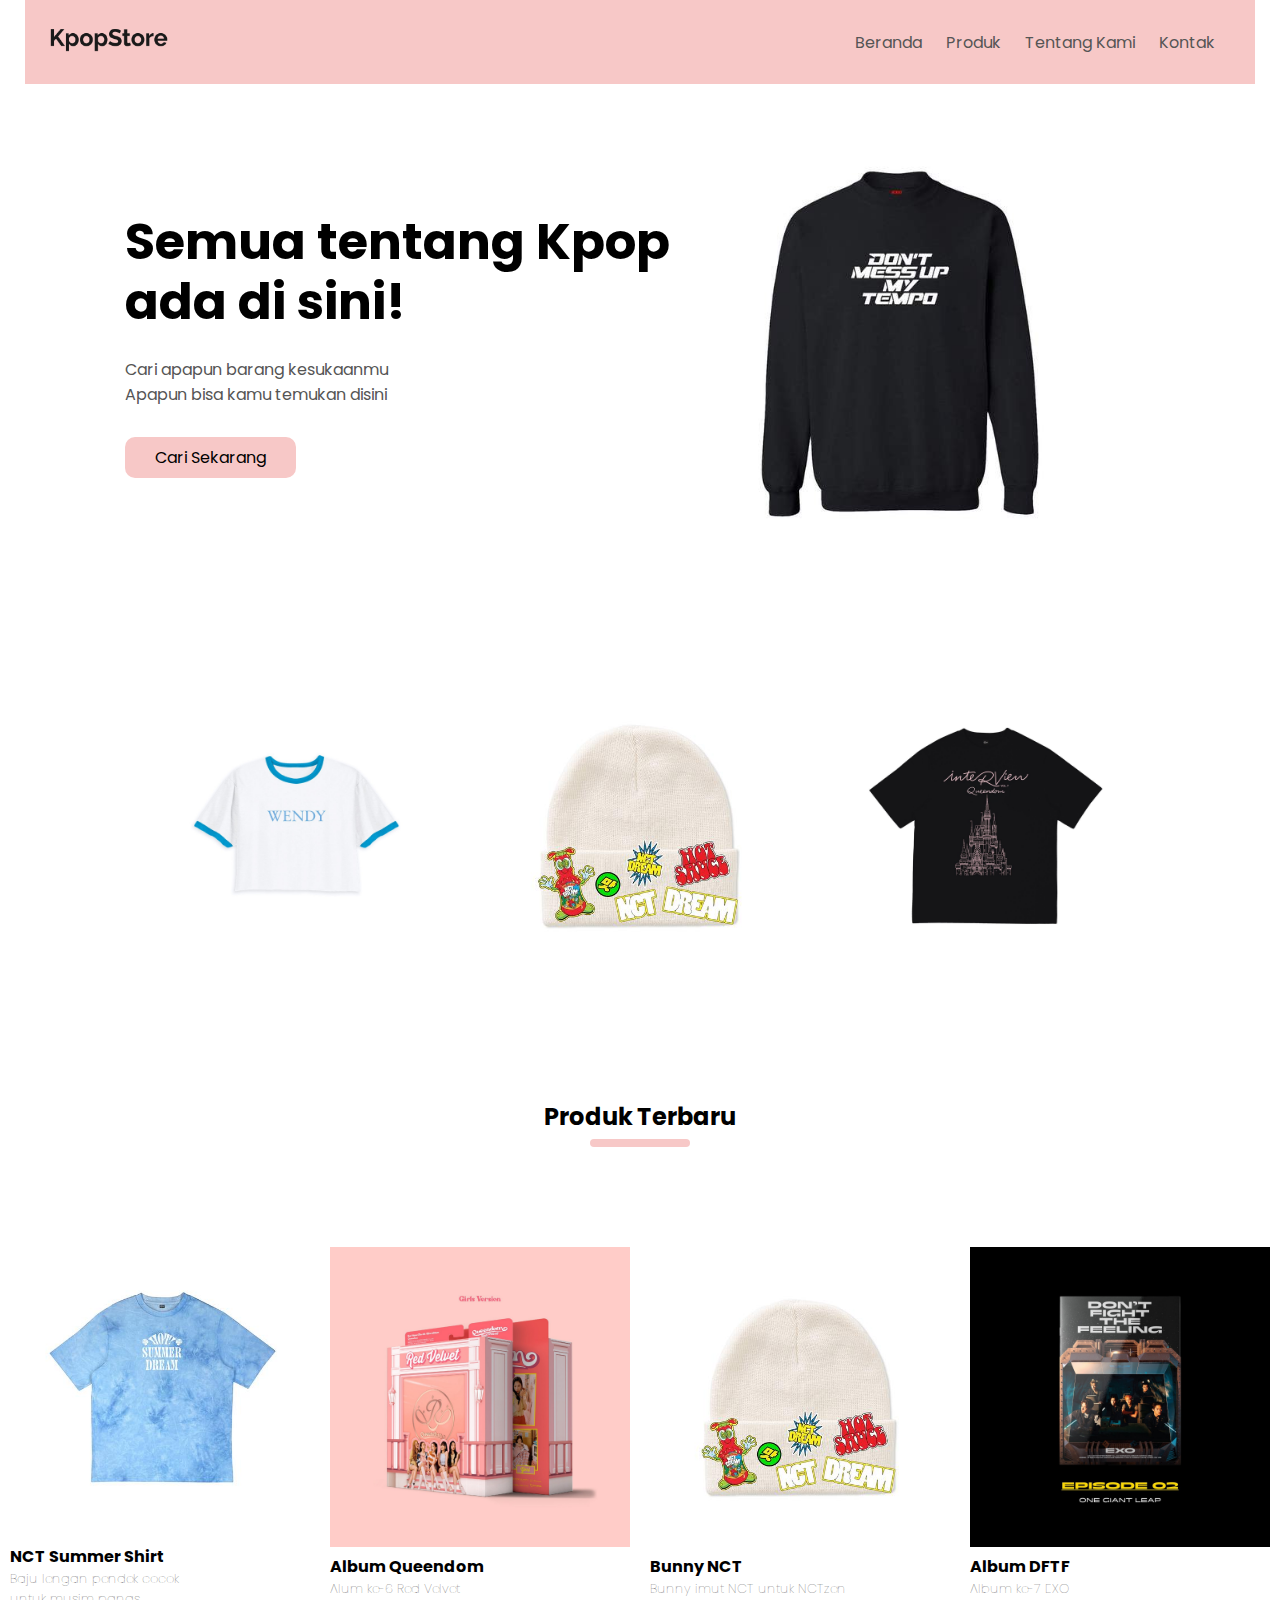
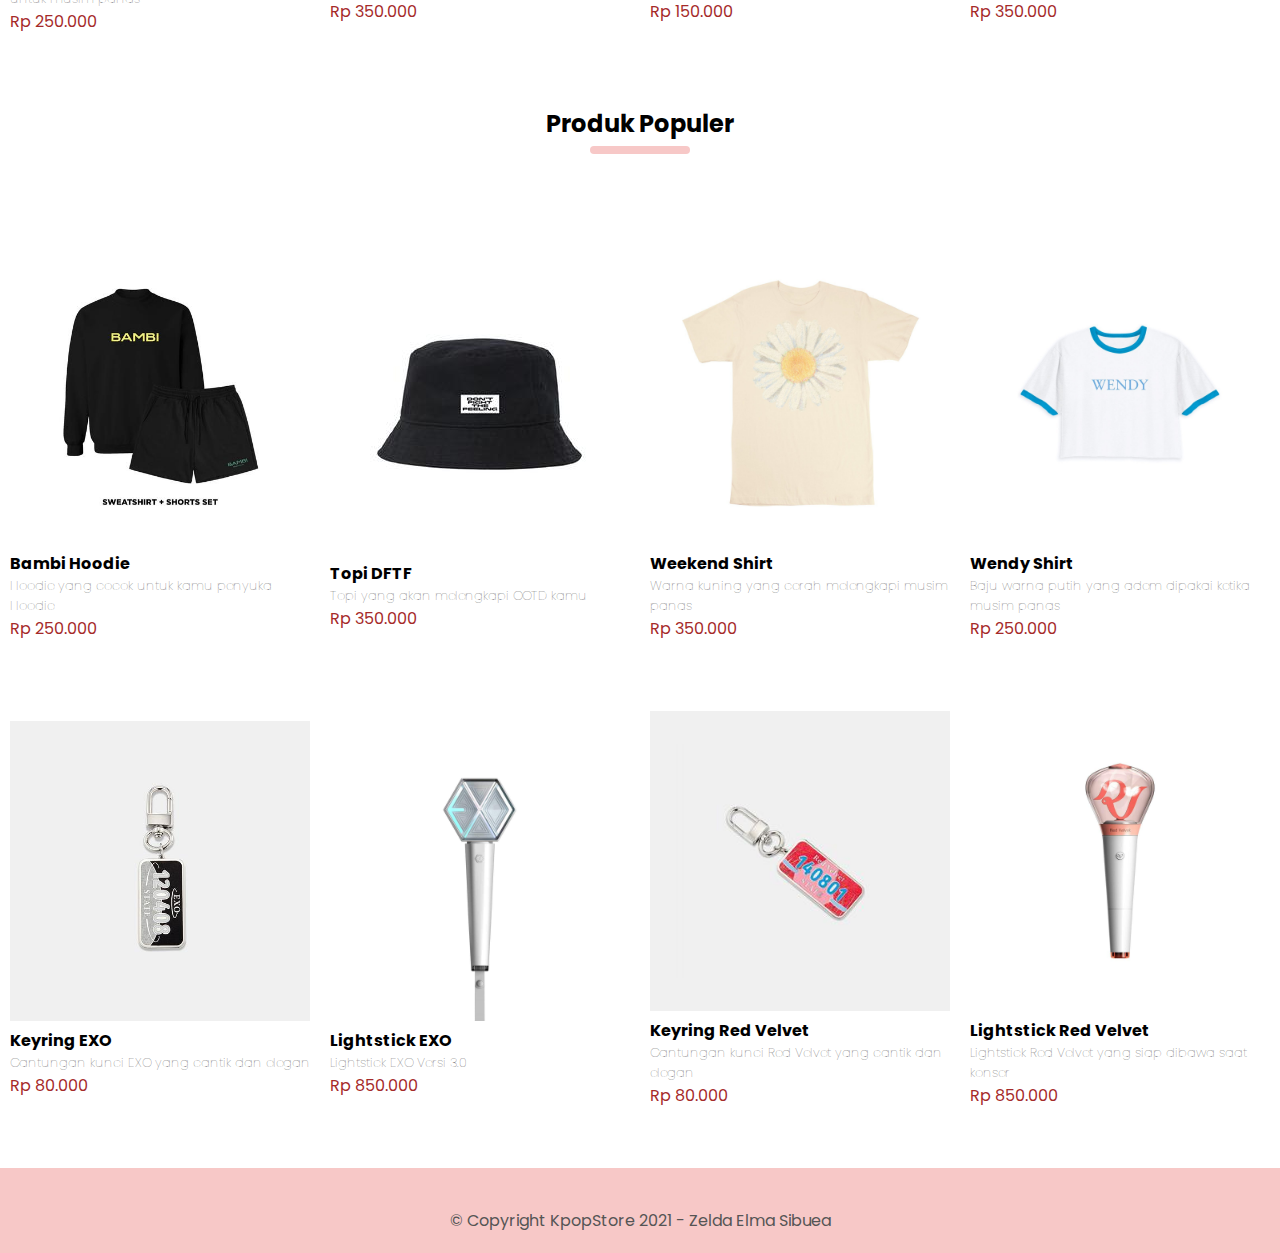
<file: index.html>
<!DOCTYPE html>
<html lang="en">
<head>
    <meta charset="UTF-8">
    <meta http-equiv="X-UA-Compatible" content="IE=edge">
    <meta name="viewport" content="width=device-width, initial-scale=1.0">
    <title>My Kpop Store</title>
    <link rel="stylesheet" href="style.css">
<link href="https://fonts.googleapis.com/css2?family=Poppins:wght@400;500;600;700&display=swap" rel="stylesheet">
</head>
<body>
    <!--Ini bagian navbar-->
    <div class="header">
    <div class="container">
        <div class="navbar">
            <div class="logo">
                <img src="images/LOGO kpop.png" width="125px">
            </div>
            <nav>
                <ul>
                    <li><a href="">Beranda</a></li>
                    <li><a href="">Produk</a></li>
                    <li><a href="">Tentang Kami</a></li>
                    <li><a href="">Kontak</a></li>
                </ul>
            </nav>
           
    </div>
    <div class="row">
        <div class="col-2">
            <h1>Semua tentang Kpop ada di sini!</h1>
            <p>Cari apapun barang kesukaanmu 
                <br> Apapun bisa kamu temukan disini</p>
            <a href="" class="btn">Cari Sekarang</a>
        </div>
        <div class="col-2">
            <img src="images/gambar awal.jpg" height="500 px" width="420 px">

        </div>
    </div>   
   </div>
</div>

        <!---- Ini bagian kategori produk --->
        <div class="categories">
            <div class="small-container">
                <div class="row">
                    <div class="col-3">
                        <img src="images/baju wendy.jpg" alt="baju wendy">
                    </div>
                    <div class="col-3">
                        <img src="images/bunny nct.jpg" alt="bunny nct">
                    </div>
                    <div class="col-3">
                        <img src="images/baju redvelvet.jpg" alt="baju red velvet">
                    </div>
                </div>
            </div>
        </div>
            

        <!--------Ini bagian produk terbaru--------->
        <div class="small-container"></div>
            <h2 class="title">Produk Terbaru</h2>
            <div class="row">
                <div class="col-4">
                    <img src="images/nct hot summer.jpg" alt="NCT hot summer">
                    <h4>NCT Summer Shirt</h4>
                    <h5>Baju lengan pendek cocok<br> untuk musim panas</h5>
                    <p>Rp 250.000</p>
                </div>
                <div class="col-4">
                    <img src="images/album queendom.jpg" alt="Album rv">
                    <h4>Album Queendom</h4>
                    <h5>Alum ke-6 Red Velvet</h5>
                    <p>Rp 350.000</p>
                </div>
                <div class="col-4">
                    <img src="images/bunny nct.jpg" alt="bunny nct">
                    <h4>Bunny NCT</h4>
                    <h5>Bunny imut NCT untuk NCTzen</h5>
                    <p>Rp 150.000</p>
                </div>
                <div class="col-4">
                    <img src="images/album dftf.jpg" alt="Album dftf">
                    <h4>Album DFTF</h4>
                    <h5>Album ke-7 EXO</h5>
                    <p>Rp 350.000</p>
                </div>
            </div>
           
            <!--- Ini bagian produk populer---->
            <h2 class="title">Produk Populer</h2>
            <div class="row">
                <div class="col-4">
                    <img src="images/baju bambi baekhyun.jpg" alt="Bambi baekhyun">
                    <h4>Bambi Hoodie</h4>
                    <h5>Hoodie yang cocok untuk kamu penyuka Hoodie</h5>
                    <p>Rp 250.000</p>
                </div>
                <div class="col-4">
                    <img src="images/topi dftf.jpg" alt="Topi dftf">
                    <h4>Topi DFTF</h4>
                    <h5>Topi yang akan melengkapi OOTD kamu</h5>
                    <p>Rp 350.000</p>
                </div>
                <div class="col-4">
                    <img src="images/baju taeyeon.jpg" alt="baju taeyeon">
                    <h4>Weekend Shirt</h4>
                    <h5>Warna kuning yang cerah melengkapi musim panas</h5>
                    <p>Rp 350.000</p>
                </div>
                <div class="col-4">
                    <img src="images/baju wendy.jpg" alt="baju wendy">
                    <h4>Wendy Shirt</h4>
                    <h5>Baju warna putih yang adem dipakai ketika musim panas</h5>
                    <p>Rp 250.000</p>
                </div>
            </div>
            <div class="row">
                <div class="col-4">
                    <img src="images/gantungan kunci.jpg" alt="keyring exo">
                    <h4>Keyring EXO</h4>
                    <h5>Gantungan kunci EXO yang cantik dan elegan</h5>
                    <p>Rp 80.000</p>
                </div>
                <div class="col-4">
                    <img src="images/lightstick exo.jpg" alt="LS EXO">
                    <h4>Lightstick EXO</h4>
                    <h5>Lightstick EXO Versi 3.0</h5>
                    <p>Rp 850.000</p>
                </div>
                <div class="col-4">
                    <img src="images/gantungan kunci rv.jpg" alt="keyring rv">
                    <h4>Keyring Red Velvet</h4>
                    <h5>Gantungan kunci Red Velvet yang cantik dan elegan</h5>
                    <p>Rp 80.000</p>
                </div>
                <div class="col-4">
                    <img src="images/red velvet lightstick.jpg" alt="LS RV">
                    <h4>Lightstick Red Velvet</h4>
                    <h5>Lightstick Red Velvet yang siap dibawa saat konser</h5>
                    <p>Rp 850.000</p>
                </div>
            </div>

         <!--- Ini bagian footer---->
         <div class="footer">
             <div class="container">
                 <div class="row">
                     <div class="footer-col-1">
                        
                     <p>  &copy; Copyright KpopStore 2021 - Zelda Elma Sibuea</p>
                     </div>
                 </div>
             </div>
         </div>

</body>
</html>
</file>
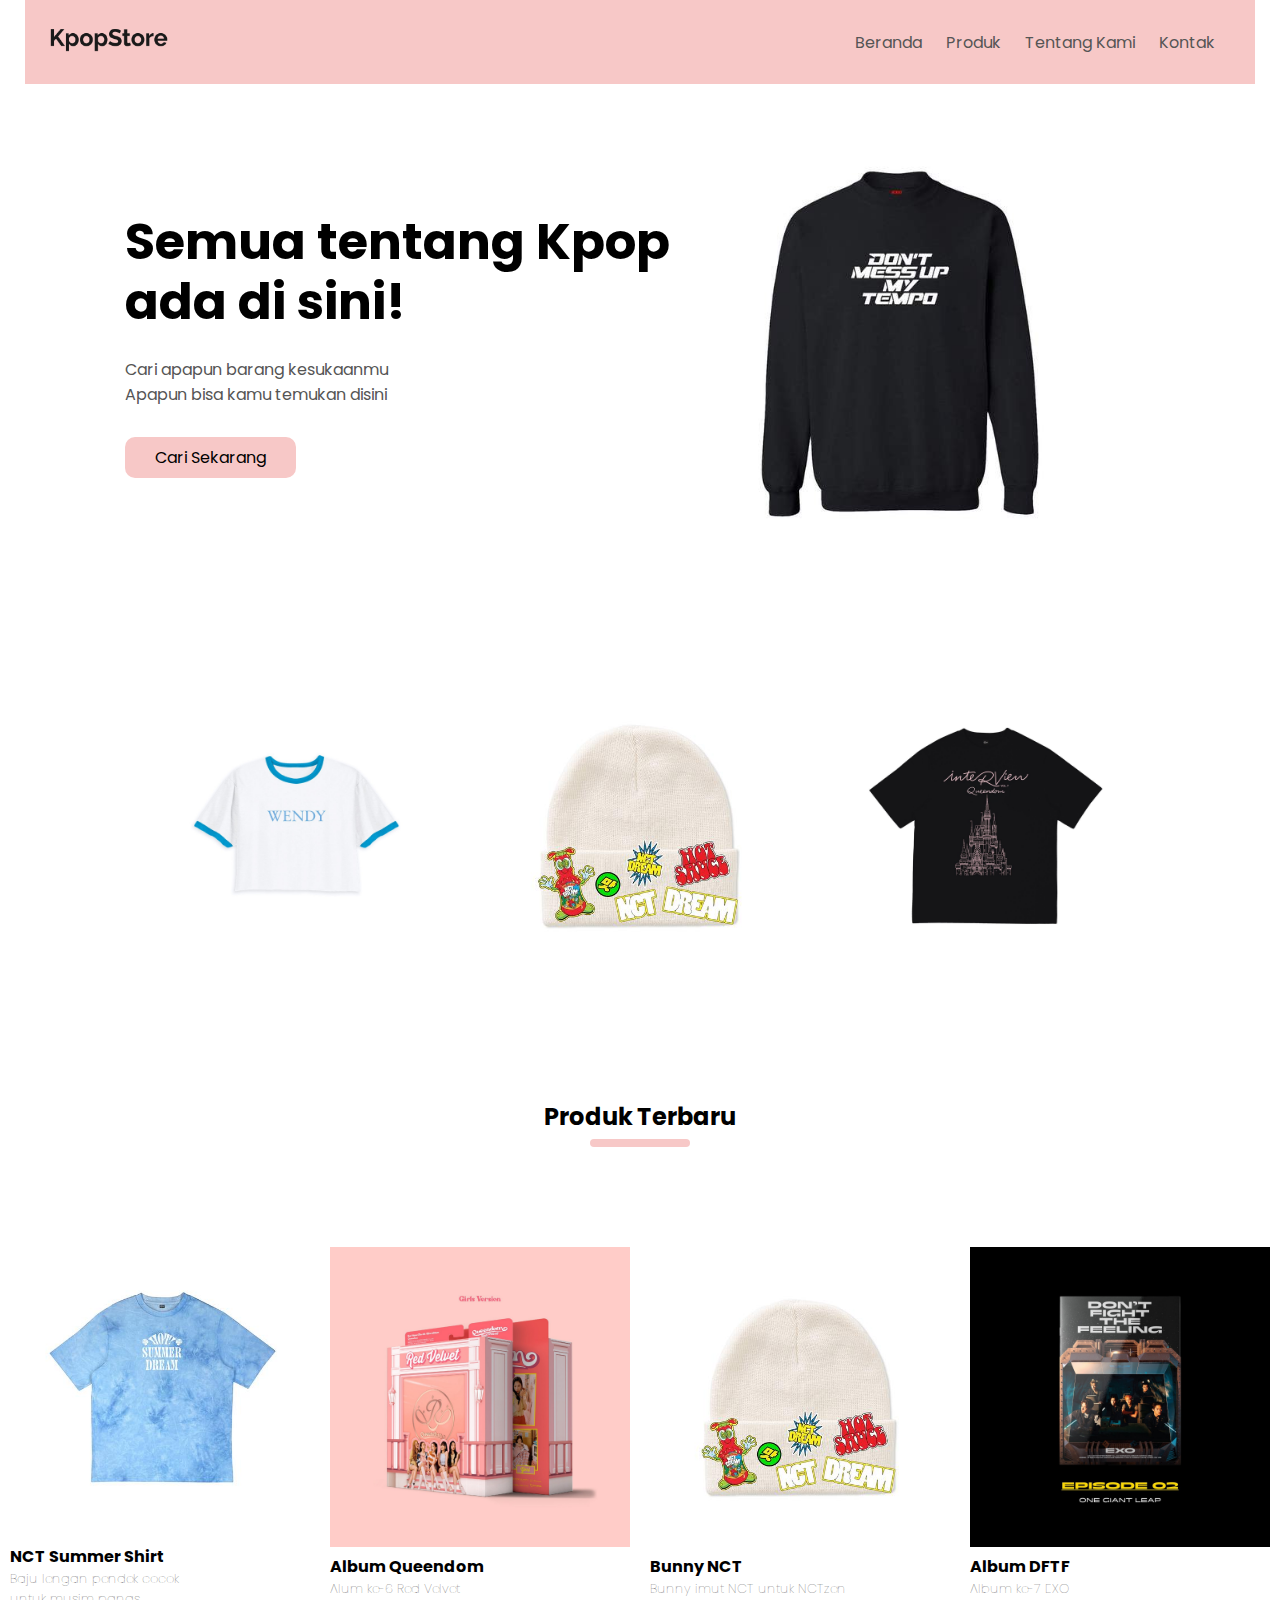
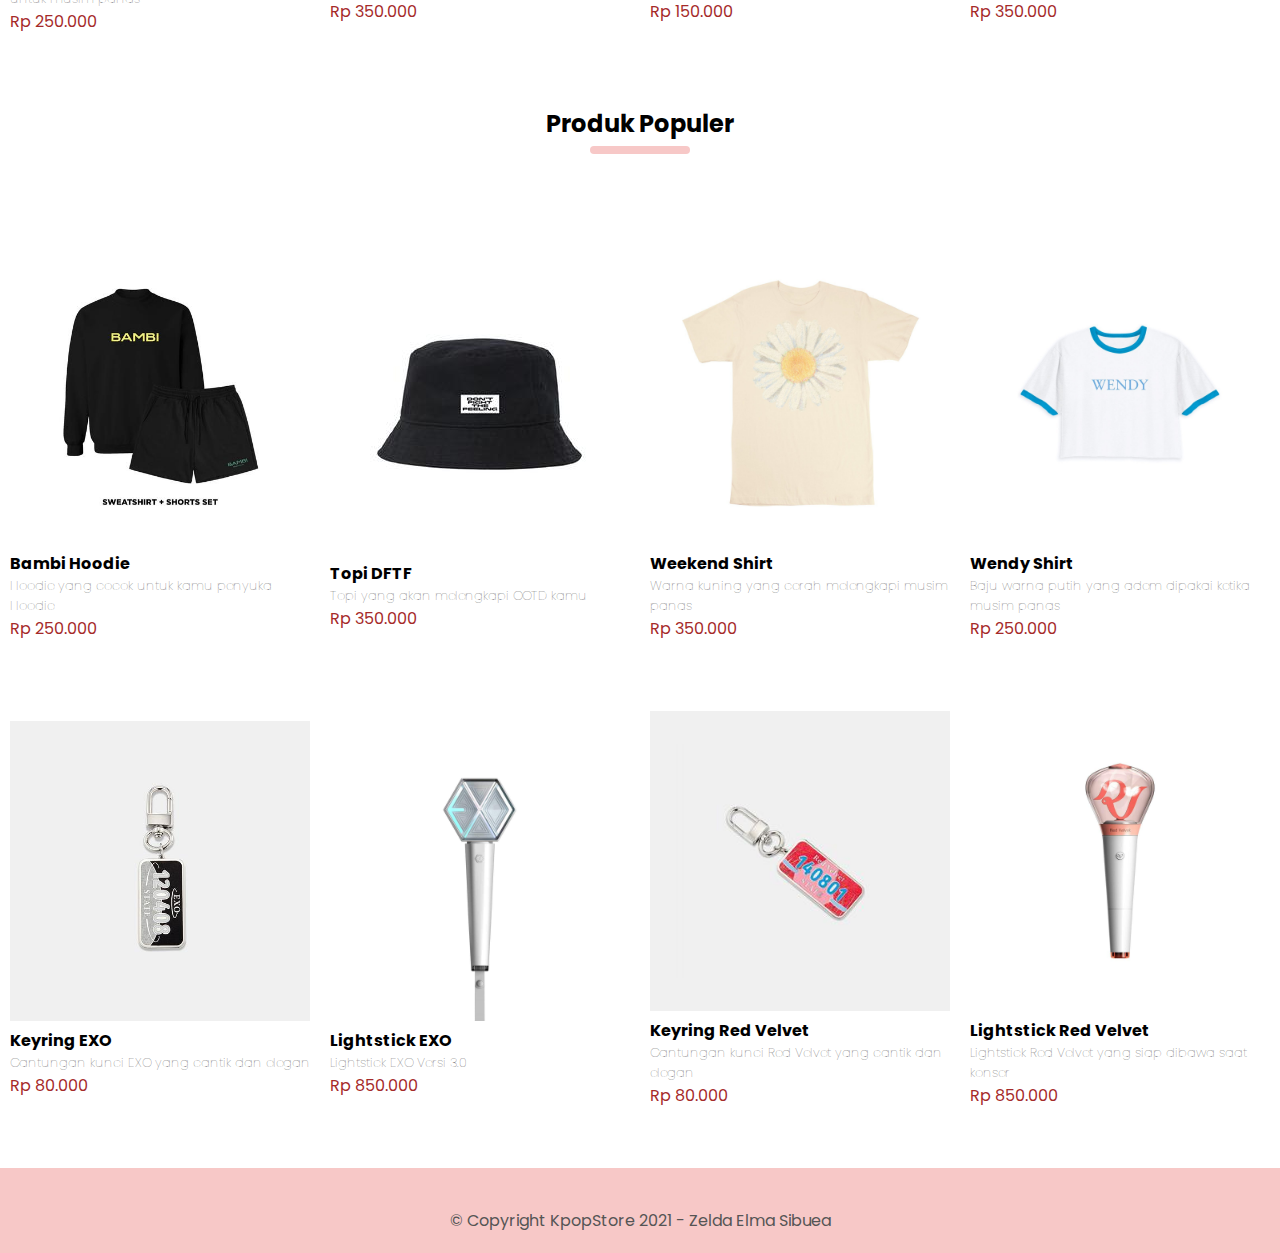
<file: Tugas 4 PWEB - Katalog/index.html>
<!DOCTYPE html>
<html lang="en">
<head>
    <meta charset="UTF-8">
    <meta http-equiv="X-UA-Compatible" content="IE=edge">
    <meta name="viewport" content="width=device-width, initial-scale=1.0">
    <title>My Kpop Store</title>
    <link rel="stylesheet" href="style.css">
<link href="https://fonts.googleapis.com/css2?family=Poppins:wght@400;500;600;700&display=swap" rel="stylesheet">
</head>
<body>
    <!--Ini bagian navbar-->
    <div class="header">
    <div class="container">
        <div class="navbar">
            <div class="logo">
                <img src="images/LOGO kpop.png" width="125px">
            </div>
            <nav>
                <ul>
                    <li><a href="">Beranda</a></li>
                    <li><a href="">Produk</a></li>
                    <li><a href="">Tentang Kami</a></li>
                    <li><a href="">Kontak</a></li>
                </ul>
            </nav>
           
    </div>
    <div class="row">
        <div class="col-2">
            <h1>Semua tentang Kpop ada di sini!</h1>
            <p>Cari apapun barang kesukaanmu 
                <br> Apapun bisa kamu temukan disini</p>
            <a href="" class="btn">Cari Sekarang</a>
        </div>
        <div class="col-2">
            <img src="images/gambar awal.jpg" height="500 px" width="420 px">

        </div>
    </div>   
   </div>
</div>

        <!---- Ini bagian kategori produk --->
        <div class="categories">
            <div class="small-container">
                <div class="row">
                    <div class="col-3">
                        <img src="images/baju wendy.jpg" alt="baju wendy">
                    </div>
                    <div class="col-3">
                        <img src="images/bunny nct.jpg" alt="bunny nct">
                    </div>
                    <div class="col-3">
                        <img src="images/baju redvelvet.jpg" alt="baju red velvet">
                    </div>
                </div>
            </div>
        </div>
            

        <!--------Ini bagian produk terbaru--------->
        <div class="small-container"></div>
            <h2 class="title">Produk Terbaru</h2>
            <div class="row">
                <div class="col-4">
                    <img src="images/nct hot summer.jpg" alt="NCT hot summer">
                    <h4>NCT Summer Shirt</h4>
                    <h5>Baju lengan pendek cocok<br> untuk musim panas</h5>
                    <p>Rp 250.000</p>
                </div>
                <div class="col-4">
                    <img src="images/album queendom.jpg" alt="Album rv">
                    <h4>Album Queendom</h4>
                    <h5>Alum ke-6 Red Velvet</h5>
                    <p>Rp 350.000</p>
                </div>
                <div class="col-4">
                    <img src="images/bunny nct.jpg" alt="bunny nct">
                    <h4>Bunny NCT</h4>
                    <h5>Bunny imut NCT untuk NCTzen</h5>
                    <p>Rp 150.000</p>
                </div>
                <div class="col-4">
                    <img src="images/album dftf.jpg" alt="Album dftf">
                    <h4>Album DFTF</h4>
                    <h5>Album ke-7 EXO</h5>
                    <p>Rp 350.000</p>
                </div>
            </div>
           
            <!--- Ini bagian produk populer---->
            <h2 class="title">Produk Populer</h2>
            <div class="row">
                <div class="col-4">
                    <img src="images/baju bambi baekhyun.jpg" alt="Bambi baekhyun">
                    <h4>Bambi Hoodie</h4>
                    <h5>Hoodie yang cocok untuk kamu penyuka Hoodie</h5>
                    <p>Rp 250.000</p>
                </div>
                <div class="col-4">
                    <img src="images/topi dftf.jpg" alt="Topi dftf">
                    <h4>Topi DFTF</h4>
                    <h5>Topi yang akan melengkapi OOTD kamu</h5>
                    <p>Rp 350.000</p>
                </div>
                <div class="col-4">
                    <img src="images/baju taeyeon.jpg" alt="baju taeyeon">
                    <h4>Weekend Shirt</h4>
                    <h5>Warna kuning yang cerah melengkapi musim panas</h5>
                    <p>Rp 350.000</p>
                </div>
                <div class="col-4">
                    <img src="images/baju wendy.jpg" alt="baju wendy">
                    <h4>Wendy Shirt</h4>
                    <h5>Baju warna putih yang adem dipakai ketika musim panas</h5>
                    <p>Rp 250.000</p>
                </div>
            </div>
            <div class="row">
                <div class="col-4">
                    <img src="images/gantungan kunci.jpg" alt="keyring exo">
                    <h4>Keyring EXO</h4>
                    <h5>Gantungan kunci EXO yang cantik dan elegan</h5>
                    <p>Rp 80.000</p>
                </div>
                <div class="col-4">
                    <img src="images/lightstick exo.jpg" alt="LS EXO">
                    <h4>Lightstick EXO</h4>
                    <h5>Lightstick EXO Versi 3.0</h5>
                    <p>Rp 850.000</p>
                </div>
                <div class="col-4">
                    <img src="images/gantungan kunci rv.jpg" alt="keyring rv">
                    <h4>Keyring Red Velvet</h4>
                    <h5>Gantungan kunci Red Velvet yang cantik dan elegan</h5>
                    <p>Rp 80.000</p>
                </div>
                <div class="col-4">
                    <img src="images/red velvet lightstick.jpg" alt="LS RV">
                    <h4>Lightstick Red Velvet</h4>
                    <h5>Lightstick Red Velvet yang siap dibawa saat konser</h5>
                    <p>Rp 850.000</p>
                </div>
            </div>

         <!--- Ini bagian footer---->
         <div class="footer">
             <div class="container">
                 <div class="row">
                     <div class="footer-col-1">
                        
                     <p>  &copy; Copyright KpopStore 2021 - Zelda Elma Sibuea</p>
                     </div>
                 </div>
             </div>
         </div>

</body>
</html>
</file>
<file: style.css>
*{
    margin:0;
    padding:0;
    box-sizing: border-box;

}

body {
    font-family: 'Poppins', sans-serif;
}
.navbar{
    display: flex;
    align-items: center;
    padding:20px;
    background-color: #F7C8C7 ;
}

nav {
    flex: 1;
    text-align:right;
    background-color: #F7C8C7 ;

}
nav ul {
    display: inline-block;
    list-style-type:none;
}
nav ul li{
    display: inline-block;
    margin-right: 20px;
}

a{
    text-decoration: none;
    color: #555;
}

p{
    color : #555;
    word-spacing: normal;
}

.container{
    max-width: 1300px;
    margin:auto;
    padding-left: 25px;
    padding-right: 25px;
}
.row {
    display: flex;
    align-items: center;
    flex-wrap: wrap;
    justify-content:space-around;
}

.col-2 {
    flex-basis: 50%;
    min-width: 300px;
}

.col-2 h1{
   font-size: 50px;
   line-height: 60px;
   margin: 25px 0;
}
.col-2 img{
    max-width: 100%;
    padding: 26px 0;
}

.btn{
    display: inline-block;
    background : #F7C8C7;
    padding: 8px 30px;
    color:black;
    margin: 30px 0;
    border-radius: 10px;
    transition: background 0.5s;
    
}

.btn:hover{
    background: #563434;
    color:aliceblue; 
}
.header .row {
 margin-top: 10px;
 padding-left: 100px;

}

.categories {
    margin: 70px 0;
    
}
.col-3{
    flex-basis:30%;
    min-width: 250px;
    margin-bottom: 30px;
}
.col-3 img{
    width: 100%;
}
.small-container {
    max-width: 1080px;
    margin:auto;
    padding-left: 25px;
    padding-right: 25px;

}
.col-4{
    flex-basis: 25%;
    padding: 10px;
    min-width:200px;
    margin-bottom: 50px;
    transition: transform 0.5s;
  
    
}
.col-4 img{
    width:100%;
}

h5{
    font-size:small;
}

.title{
    text-align: center;
    margin: 0 auto 80px;
    position:relative;
    line-height:60px;
    color:black;
}
.title::after{
      content:'';
      background:#F7C8C7;
      width: 100px;
      height: 8px;
      border-radius: 8px;
      position: absolute;
      bottom:0;
      left: 50%;
      transform: translateX(-50%);
}

h4{
    color:black;
    font-weight: bold;
}

.col-4 p {
    font-size: 16px;
    color: brown;
    font-weight: normal;
}
h5{
    color:#555;
    font-weight:lighter;
}

.col-4:hover {
   transform: translateY(-8px);
}

/*--- footer---*/
.footer{
    background-color: #F7C8C7;
    color: gray;
    font-size: 16px;
    padding: 40px 0 20px;
    text-align: center;
    font-size: medium;
}
</file>
<file: Tugas 4 PWEB - Katalog/style.css>
*{
    margin:0;
    padding:0;
    box-sizing: border-box;

}

body {
    font-family: 'Poppins', sans-serif;
}
.navbar{
    display: flex;
    align-items: center;
    padding:20px;
    background-color: #F7C8C7 ;
}

nav {
    flex: 1;
    text-align:right;
    background-color: #F7C8C7 ;

}
nav ul {
    display: inline-block;
    list-style-type:none;
}
nav ul li{
    display: inline-block;
    margin-right: 20px;
}

a{
    text-decoration: none;
    color: #555;
}

p{
    color : #555;
    word-spacing: normal;
}

.container{
    max-width: 1300px;
    margin:auto;
    padding-left: 25px;
    padding-right: 25px;
}
.row {
    display: flex;
    align-items: center;
    flex-wrap: wrap;
    justify-content:space-around;
}

.col-2 {
    flex-basis: 50%;
    min-width: 300px;
}

.col-2 h1{
   font-size: 50px;
   line-height: 60px;
   margin: 25px 0;
}
.col-2 img{
    max-width: 100%;
    padding: 26px 0;
}

.btn{
    display: inline-block;
    background : #F7C8C7;
    padding: 8px 30px;
    color:black;
    margin: 30px 0;
    border-radius: 10px;
    transition: background 0.5s;
    
}

.btn:hover{
    background: #563434;
    color:aliceblue; 
}
.header .row {
 margin-top: 10px;
 padding-left: 100px;

}

.categories {
    margin: 70px 0;
    
}
.col-3{
    flex-basis:30%;
    min-width: 250px;
    margin-bottom: 30px;
}
.col-3 img{
    width: 100%;
}
.small-container {
    max-width: 1080px;
    margin:auto;
    padding-left: 25px;
    padding-right: 25px;

}
.col-4{
    flex-basis: 25%;
    padding: 10px;
    min-width:200px;
    margin-bottom: 50px;
    transition: transform 0.5s;
  
    
}
.col-4 img{
    width:100%;
}

h5{
    font-size:small;
}

.title{
    text-align: center;
    margin: 0 auto 80px;
    position:relative;
    line-height:60px;
    color:black;
}
.title::after{
      content:'';
      background:#F7C8C7;
      width: 100px;
      height: 8px;
      border-radius: 8px;
      position: absolute;
      bottom:0;
      left: 50%;
      transform: translateX(-50%);
}

h4{
    color:black;
    font-weight: bold;
}

.col-4 p {
    font-size: 16px;
    color: brown;
    font-weight: normal;
}
h5{
    color:#555;
    font-weight:lighter;
}

.col-4:hover {
   transform: translateY(-8px);
}

/*--- footer---*/
.footer{
    background-color: #F7C8C7;
    color: gray;
    font-size: 16px;
    padding: 40px 0 20px;
    text-align: center;
    font-size: medium;
}
</file>
